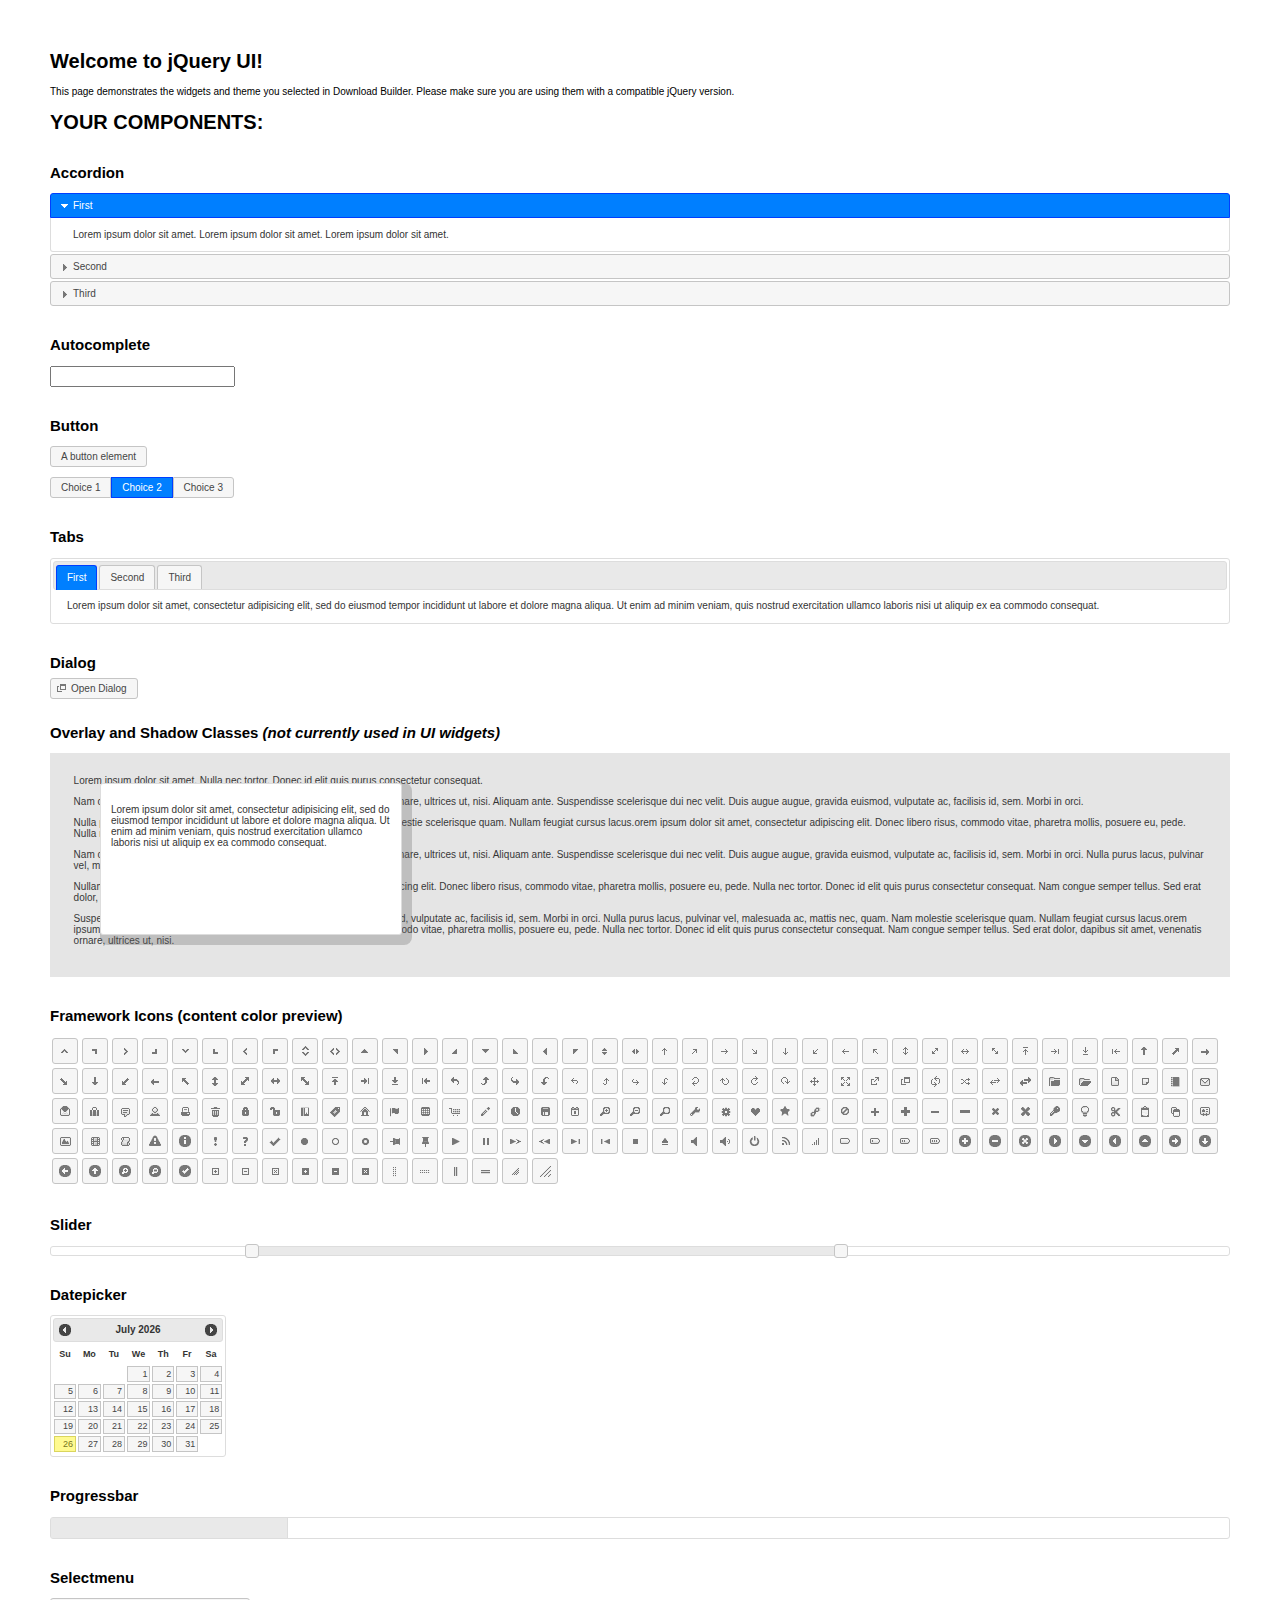
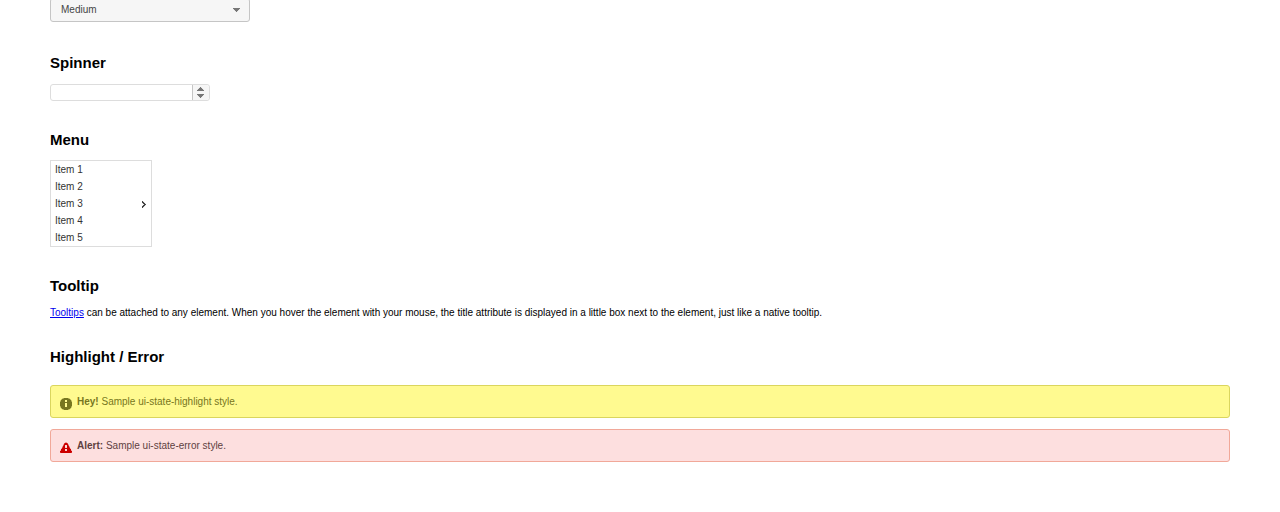
<file: bower_components/jquery-ui/index.html>
<!doctype html>
<html lang="us">
<head>
	<meta charset="utf-8">
	<title>jQuery UI Example Page</title>
	<link href="jquery-ui.css" rel="stylesheet">
	<style>
	body{
		font: 62.5% "Trebuchet MS", sans-serif;
		margin: 50px;
	}
	.demoHeaders {
		margin-top: 2em;
	}
	#dialog-link {
		padding: .4em 1em .4em 20px;
		text-decoration: none;
		position: relative;
	}
	#dialog-link span.ui-icon {
		margin: 0 5px 0 0;
		position: absolute;
		left: .2em;
		top: 50%;
		margin-top: -8px;
	}
	#icons {
		margin: 0;
		padding: 0;
	}
	#icons li {
		margin: 2px;
		position: relative;
		padding: 4px 0;
		cursor: pointer;
		float: left;
		list-style: none;
	}
	#icons span.ui-icon {
		float: left;
		margin: 0 4px;
	}
	.fakewindowcontain .ui-widget-overlay {
		position: absolute;
	}
	select {
		width: 200px;
	}
	</style>
</head>
<body>

<h1>Welcome to jQuery UI!</h1>

<div class="ui-widget">
	<p>This page demonstrates the widgets and theme you selected in Download Builder. Please make sure you are using them with a compatible jQuery version.</p>
</div>

<h1>YOUR COMPONENTS:</h1>


<!-- Accordion -->
<h2 class="demoHeaders">Accordion</h2>
<div id="accordion">
	<h3>First</h3>
	<div>Lorem ipsum dolor sit amet. Lorem ipsum dolor sit amet. Lorem ipsum dolor sit amet.</div>
	<h3>Second</h3>
	<div>Phasellus mattis tincidunt nibh.</div>
	<h3>Third</h3>
	<div>Nam dui erat, auctor a, dignissim quis.</div>
</div>



<!-- Autocomplete -->
<h2 class="demoHeaders">Autocomplete</h2>
<div>
	<input id="autocomplete" title="type &quot;a&quot;">
</div>



<!-- Button -->
<h2 class="demoHeaders">Button</h2>
<button id="button">A button element</button>
<form style="margin-top: 1em;">
	<div id="radioset">
		<input type="radio" id="radio1" name="radio"><label for="radio1">Choice 1</label>
		<input type="radio" id="radio2" name="radio" checked="checked"><label for="radio2">Choice 2</label>
		<input type="radio" id="radio3" name="radio"><label for="radio3">Choice 3</label>
	</div>
</form>



<!-- Tabs -->
<h2 class="demoHeaders">Tabs</h2>
<div id="tabs">
	<ul>
		<li><a href="#tabs-1">First</a></li>
		<li><a href="#tabs-2">Second</a></li>
		<li><a href="#tabs-3">Third</a></li>
	</ul>
	<div id="tabs-1">Lorem ipsum dolor sit amet, consectetur adipisicing elit, sed do eiusmod tempor incididunt ut labore et dolore magna aliqua. Ut enim ad minim veniam, quis nostrud exercitation ullamco laboris nisi ut aliquip ex ea commodo consequat.</div>
	<div id="tabs-2">Phasellus mattis tincidunt nibh. Cras orci urna, blandit id, pretium vel, aliquet ornare, felis. Maecenas scelerisque sem non nisl. Fusce sed lorem in enim dictum bibendum.</div>
	<div id="tabs-3">Nam dui erat, auctor a, dignissim quis, sollicitudin eu, felis. Pellentesque nisi urna, interdum eget, sagittis et, consequat vestibulum, lacus. Mauris porttitor ullamcorper augue.</div>
</div>



<!-- Dialog NOTE: Dialog is not generated by UI in this demo so it can be visually styled in themeroller-->
<h2 class="demoHeaders">Dialog</h2>
<p><a href="#" id="dialog-link" class="ui-state-default ui-corner-all"><span class="ui-icon ui-icon-newwin"></span>Open Dialog</a></p>

<h2 class="demoHeaders">Overlay and Shadow Classes <em>(not currently used in UI widgets)</em></h2>
<div style="position: relative; width: 96%; height: 200px; padding:1% 2%; overflow:hidden;" class="fakewindowcontain">
	<p>Lorem ipsum dolor sit amet,  Nulla nec tortor. Donec id elit quis purus consectetur consequat. </p><p>Nam congue semper tellus. Sed erat dolor, dapibus sit amet, venenatis ornare, ultrices ut, nisi. Aliquam ante. Suspendisse scelerisque dui nec velit. Duis augue augue, gravida euismod, vulputate ac, facilisis id, sem. Morbi in orci. </p><p>Nulla purus lacus, pulvinar vel, malesuada ac, mattis nec, quam. Nam molestie scelerisque quam. Nullam feugiat cursus lacus.orem ipsum dolor sit amet, consectetur adipiscing elit. Donec libero risus, commodo vitae, pharetra mollis, posuere eu, pede. Nulla nec tortor. Donec id elit quis purus consectetur consequat. </p><p>Nam congue semper tellus. Sed erat dolor, dapibus sit amet, venenatis ornare, ultrices ut, nisi. Aliquam ante. Suspendisse scelerisque dui nec velit. Duis augue augue, gravida euismod, vulputate ac, facilisis id, sem. Morbi in orci. Nulla purus lacus, pulvinar vel, malesuada ac, mattis nec, quam. Nam molestie scelerisque quam. </p><p>Nullam feugiat cursus lacus.orem ipsum dolor sit amet, consectetur adipiscing elit. Donec libero risus, commodo vitae, pharetra mollis, posuere eu, pede. Nulla nec tortor. Donec id elit quis purus consectetur consequat. Nam congue semper tellus. Sed erat dolor, dapibus sit amet, venenatis ornare, ultrices ut, nisi. Aliquam ante. </p><p>Suspendisse scelerisque dui nec velit. Duis augue augue, gravida euismod, vulputate ac, facilisis id, sem. Morbi in orci. Nulla purus lacus, pulvinar vel, malesuada ac, mattis nec, quam. Nam molestie scelerisque quam. Nullam feugiat cursus lacus.orem ipsum dolor sit amet, consectetur adipiscing elit. Donec libero risus, commodo vitae, pharetra mollis, posuere eu, pede. Nulla nec tortor. Donec id elit quis purus consectetur consequat. Nam congue semper tellus. Sed erat dolor, dapibus sit amet, venenatis ornare, ultrices ut, nisi. </p>

	<!-- ui-dialog -->
	<div class="ui-overlay"><div class="ui-widget-overlay"></div><div class="ui-widget-shadow ui-corner-all" style="width: 302px; height: 152px; position: absolute; left: 50px; top: 30px;"></div></div>
	<div style="position: absolute; width: 280px; height: 130px;left: 50px; top: 30px; padding: 10px;" class="ui-widget ui-widget-content ui-corner-all">
		<div class="ui-dialog-content ui-widget-content" style="background: none; border: 0;">
			<p>Lorem ipsum dolor sit amet, consectetur adipisicing elit, sed do eiusmod tempor incididunt ut labore et dolore magna aliqua. Ut enim ad minim veniam, quis nostrud exercitation ullamco laboris nisi ut aliquip ex ea commodo consequat.</p>
		</div>
	</div>

</div>

<!-- ui-dialog -->
<div id="dialog" title="Dialog Title">
	<p>Lorem ipsum dolor sit amet, consectetur adipisicing elit, sed do eiusmod tempor incididunt ut labore et dolore magna aliqua. Ut enim ad minim veniam, quis nostrud exercitation ullamco laboris nisi ut aliquip ex ea commodo consequat.</p>
</div>



<h2 class="demoHeaders">Framework Icons (content color preview)</h2>
<ul id="icons" class="ui-widget ui-helper-clearfix">
	<li class="ui-state-default ui-corner-all" title=".ui-icon-carat-1-n"><span class="ui-icon ui-icon-carat-1-n"></span></li>
	<li class="ui-state-default ui-corner-all" title=".ui-icon-carat-1-ne"><span class="ui-icon ui-icon-carat-1-ne"></span></li>
	<li class="ui-state-default ui-corner-all" title=".ui-icon-carat-1-e"><span class="ui-icon ui-icon-carat-1-e"></span></li>
	<li class="ui-state-default ui-corner-all" title=".ui-icon-carat-1-se"><span class="ui-icon ui-icon-carat-1-se"></span></li>
	<li class="ui-state-default ui-corner-all" title=".ui-icon-carat-1-s"><span class="ui-icon ui-icon-carat-1-s"></span></li>
	<li class="ui-state-default ui-corner-all" title=".ui-icon-carat-1-sw"><span class="ui-icon ui-icon-carat-1-sw"></span></li>
	<li class="ui-state-default ui-corner-all" title=".ui-icon-carat-1-w"><span class="ui-icon ui-icon-carat-1-w"></span></li>
	<li class="ui-state-default ui-corner-all" title=".ui-icon-carat-1-nw"><span class="ui-icon ui-icon-carat-1-nw"></span></li>
	<li class="ui-state-default ui-corner-all" title=".ui-icon-carat-2-n-s"><span class="ui-icon ui-icon-carat-2-n-s"></span></li>
	<li class="ui-state-default ui-corner-all" title=".ui-icon-carat-2-e-w"><span class="ui-icon ui-icon-carat-2-e-w"></span></li>
	<li class="ui-state-default ui-corner-all" title=".ui-icon-triangle-1-n"><span class="ui-icon ui-icon-triangle-1-n"></span></li>
	<li class="ui-state-default ui-corner-all" title=".ui-icon-triangle-1-ne"><span class="ui-icon ui-icon-triangle-1-ne"></span></li>
	<li class="ui-state-default ui-corner-all" title=".ui-icon-triangle-1-e"><span class="ui-icon ui-icon-triangle-1-e"></span></li>
	<li class="ui-state-default ui-corner-all" title=".ui-icon-triangle-1-se"><span class="ui-icon ui-icon-triangle-1-se"></span></li>
	<li class="ui-state-default ui-corner-all" title=".ui-icon-triangle-1-s"><span class="ui-icon ui-icon-triangle-1-s"></span></li>
	<li class="ui-state-default ui-corner-all" title=".ui-icon-triangle-1-sw"><span class="ui-icon ui-icon-triangle-1-sw"></span></li>
	<li class="ui-state-default ui-corner-all" title=".ui-icon-triangle-1-w"><span class="ui-icon ui-icon-triangle-1-w"></span></li>
	<li class="ui-state-default ui-corner-all" title=".ui-icon-triangle-1-nw"><span class="ui-icon ui-icon-triangle-1-nw"></span></li>
	<li class="ui-state-default ui-corner-all" title=".ui-icon-triangle-2-n-s"><span class="ui-icon ui-icon-triangle-2-n-s"></span></li>
	<li class="ui-state-default ui-corner-all" title=".ui-icon-triangle-2-e-w"><span class="ui-icon ui-icon-triangle-2-e-w"></span></li>
	<li class="ui-state-default ui-corner-all" title=".ui-icon-arrow-1-n"><span class="ui-icon ui-icon-arrow-1-n"></span></li>
	<li class="ui-state-default ui-corner-all" title=".ui-icon-arrow-1-ne"><span class="ui-icon ui-icon-arrow-1-ne"></span></li>
	<li class="ui-state-default ui-corner-all" title=".ui-icon-arrow-1-e"><span class="ui-icon ui-icon-arrow-1-e"></span></li>
	<li class="ui-state-default ui-corner-all" title=".ui-icon-arrow-1-se"><span class="ui-icon ui-icon-arrow-1-se"></span></li>
	<li class="ui-state-default ui-corner-all" title=".ui-icon-arrow-1-s"><span class="ui-icon ui-icon-arrow-1-s"></span></li>
	<li class="ui-state-default ui-corner-all" title=".ui-icon-arrow-1-sw"><span class="ui-icon ui-icon-arrow-1-sw"></span></li>
	<li class="ui-state-default ui-corner-all" title=".ui-icon-arrow-1-w"><span class="ui-icon ui-icon-arrow-1-w"></span></li>
	<li class="ui-state-default ui-corner-all" title=".ui-icon-arrow-1-nw"><span class="ui-icon ui-icon-arrow-1-nw"></span></li>
	<li class="ui-state-default ui-corner-all" title=".ui-icon-arrow-2-n-s"><span class="ui-icon ui-icon-arrow-2-n-s"></span></li>
	<li class="ui-state-default ui-corner-all" title=".ui-icon-arrow-2-ne-sw"><span class="ui-icon ui-icon-arrow-2-ne-sw"></span></li>
	<li class="ui-state-default ui-corner-all" title=".ui-icon-arrow-2-e-w"><span class="ui-icon ui-icon-arrow-2-e-w"></span></li>
	<li class="ui-state-default ui-corner-all" title=".ui-icon-arrow-2-se-nw"><span class="ui-icon ui-icon-arrow-2-se-nw"></span></li>
	<li class="ui-state-default ui-corner-all" title=".ui-icon-arrowstop-1-n"><span class="ui-icon ui-icon-arrowstop-1-n"></span></li>
	<li class="ui-state-default ui-corner-all" title=".ui-icon-arrowstop-1-e"><span class="ui-icon ui-icon-arrowstop-1-e"></span></li>
	<li class="ui-state-default ui-corner-all" title=".ui-icon-arrowstop-1-s"><span class="ui-icon ui-icon-arrowstop-1-s"></span></li>
	<li class="ui-state-default ui-corner-all" title=".ui-icon-arrowstop-1-w"><span class="ui-icon ui-icon-arrowstop-1-w"></span></li>
	<li class="ui-state-default ui-corner-all" title=".ui-icon-arrowthick-1-n"><span class="ui-icon ui-icon-arrowthick-1-n"></span></li>
	<li class="ui-state-default ui-corner-all" title=".ui-icon-arrowthick-1-ne"><span class="ui-icon ui-icon-arrowthick-1-ne"></span></li>
	<li class="ui-state-default ui-corner-all" title=".ui-icon-arrowthick-1-e"><span class="ui-icon ui-icon-arrowthick-1-e"></span></li>
	<li class="ui-state-default ui-corner-all" title=".ui-icon-arrowthick-1-se"><span class="ui-icon ui-icon-arrowthick-1-se"></span></li>
	<li class="ui-state-default ui-corner-all" title=".ui-icon-arrowthick-1-s"><span class="ui-icon ui-icon-arrowthick-1-s"></span></li>
	<li class="ui-state-default ui-corner-all" title=".ui-icon-arrowthick-1-sw"><span class="ui-icon ui-icon-arrowthick-1-sw"></span></li>
	<li class="ui-state-default ui-corner-all" title=".ui-icon-arrowthick-1-w"><span class="ui-icon ui-icon-arrowthick-1-w"></span></li>
	<li class="ui-state-default ui-corner-all" title=".ui-icon-arrowthick-1-nw"><span class="ui-icon ui-icon-arrowthick-1-nw"></span></li>
	<li class="ui-state-default ui-corner-all" title=".ui-icon-arrowthick-2-n-s"><span class="ui-icon ui-icon-arrowthick-2-n-s"></span></li>
	<li class="ui-state-default ui-corner-all" title=".ui-icon-arrowthick-2-ne-sw"><span class="ui-icon ui-icon-arrowthick-2-ne-sw"></span></li>
	<li class="ui-state-default ui-corner-all" title=".ui-icon-arrowthick-2-e-w"><span class="ui-icon ui-icon-arrowthick-2-e-w"></span></li>
	<li class="ui-state-default ui-corner-all" title=".ui-icon-arrowthick-2-se-nw"><span class="ui-icon ui-icon-arrowthick-2-se-nw"></span></li>
	<li class="ui-state-default ui-corner-all" title=".ui-icon-arrowthickstop-1-n"><span class="ui-icon ui-icon-arrowthickstop-1-n"></span></li>
	<li class="ui-state-default ui-corner-all" title=".ui-icon-arrowthickstop-1-e"><span class="ui-icon ui-icon-arrowthickstop-1-e"></span></li>
	<li class="ui-state-default ui-corner-all" title=".ui-icon-arrowthickstop-1-s"><span class="ui-icon ui-icon-arrowthickstop-1-s"></span></li>
	<li class="ui-state-default ui-corner-all" title=".ui-icon-arrowthickstop-1-w"><span class="ui-icon ui-icon-arrowthickstop-1-w"></span></li>
	<li class="ui-state-default ui-corner-all" title=".ui-icon-arrowreturnthick-1-w"><span class="ui-icon ui-icon-arrowreturnthick-1-w"></span></li>
	<li class="ui-state-default ui-corner-all" title=".ui-icon-arrowreturnthick-1-n"><span class="ui-icon ui-icon-arrowreturnthick-1-n"></span></li>
	<li class="ui-state-default ui-corner-all" title=".ui-icon-arrowreturnthick-1-e"><span class="ui-icon ui-icon-arrowreturnthick-1-e"></span></li>
	<li class="ui-state-default ui-corner-all" title=".ui-icon-arrowreturnthick-1-s"><span class="ui-icon ui-icon-arrowreturnthick-1-s"></span></li>
	<li class="ui-state-default ui-corner-all" title=".ui-icon-arrowreturn-1-w"><span class="ui-icon ui-icon-arrowreturn-1-w"></span></li>
	<li class="ui-state-default ui-corner-all" title=".ui-icon-arrowreturn-1-n"><span class="ui-icon ui-icon-arrowreturn-1-n"></span></li>
	<li class="ui-state-default ui-corner-all" title=".ui-icon-arrowreturn-1-e"><span class="ui-icon ui-icon-arrowreturn-1-e"></span></li>
	<li class="ui-state-default ui-corner-all" title=".ui-icon-arrowreturn-1-s"><span class="ui-icon ui-icon-arrowreturn-1-s"></span></li>
	<li class="ui-state-default ui-corner-all" title=".ui-icon-arrowrefresh-1-w"><span class="ui-icon ui-icon-arrowrefresh-1-w"></span></li>
	<li class="ui-state-default ui-corner-all" title=".ui-icon-arrowrefresh-1-n"><span class="ui-icon ui-icon-arrowrefresh-1-n"></span></li>
	<li class="ui-state-default ui-corner-all" title=".ui-icon-arrowrefresh-1-e"><span class="ui-icon ui-icon-arrowrefresh-1-e"></span></li>
	<li class="ui-state-default ui-corner-all" title=".ui-icon-arrowrefresh-1-s"><span class="ui-icon ui-icon-arrowrefresh-1-s"></span></li>
	<li class="ui-state-default ui-corner-all" title=".ui-icon-arrow-4"><span class="ui-icon ui-icon-arrow-4"></span></li>
	<li class="ui-state-default ui-corner-all" title=".ui-icon-arrow-4-diag"><span class="ui-icon ui-icon-arrow-4-diag"></span></li>
	<li class="ui-state-default ui-corner-all" title=".ui-icon-extlink"><span class="ui-icon ui-icon-extlink"></span></li>
	<li class="ui-state-default ui-corner-all" title=".ui-icon-newwin"><span class="ui-icon ui-icon-newwin"></span></li>
	<li class="ui-state-default ui-corner-all" title=".ui-icon-refresh"><span class="ui-icon ui-icon-refresh"></span></li>
	<li class="ui-state-default ui-corner-all" title=".ui-icon-shuffle"><span class="ui-icon ui-icon-shuffle"></span></li>
	<li class="ui-state-default ui-corner-all" title=".ui-icon-transfer-e-w"><span class="ui-icon ui-icon-transfer-e-w"></span></li>
	<li class="ui-state-default ui-corner-all" title=".ui-icon-transferthick-e-w"><span class="ui-icon ui-icon-transferthick-e-w"></span></li>
	<li class="ui-state-default ui-corner-all" title=".ui-icon-folder-collapsed"><span class="ui-icon ui-icon-folder-collapsed"></span></li>
	<li class="ui-state-default ui-corner-all" title=".ui-icon-folder-open"><span class="ui-icon ui-icon-folder-open"></span></li>
	<li class="ui-state-default ui-corner-all" title=".ui-icon-document"><span class="ui-icon ui-icon-document"></span></li>
	<li class="ui-state-default ui-corner-all" title=".ui-icon-document-b"><span class="ui-icon ui-icon-document-b"></span></li>
	<li class="ui-state-default ui-corner-all" title=".ui-icon-note"><span class="ui-icon ui-icon-note"></span></li>
	<li class="ui-state-default ui-corner-all" title=".ui-icon-mail-closed"><span class="ui-icon ui-icon-mail-closed"></span></li>
	<li class="ui-state-default ui-corner-all" title=".ui-icon-mail-open"><span class="ui-icon ui-icon-mail-open"></span></li>
	<li class="ui-state-default ui-corner-all" title=".ui-icon-suitcase"><span class="ui-icon ui-icon-suitcase"></span></li>
	<li class="ui-state-default ui-corner-all" title=".ui-icon-comment"><span class="ui-icon ui-icon-comment"></span></li>
	<li class="ui-state-default ui-corner-all" title=".ui-icon-person"><span class="ui-icon ui-icon-person"></span></li>
	<li class="ui-state-default ui-corner-all" title=".ui-icon-print"><span class="ui-icon ui-icon-print"></span></li>
	<li class="ui-state-default ui-corner-all" title=".ui-icon-trash"><span class="ui-icon ui-icon-trash"></span></li>
	<li class="ui-state-default ui-corner-all" title=".ui-icon-locked"><span class="ui-icon ui-icon-locked"></span></li>
	<li class="ui-state-default ui-corner-all" title=".ui-icon-unlocked"><span class="ui-icon ui-icon-unlocked"></span></li>
	<li class="ui-state-default ui-corner-all" title=".ui-icon-bookmark"><span class="ui-icon ui-icon-bookmark"></span></li>
	<li class="ui-state-default ui-corner-all" title=".ui-icon-tag"><span class="ui-icon ui-icon-tag"></span></li>
	<li class="ui-state-default ui-corner-all" title=".ui-icon-home"><span class="ui-icon ui-icon-home"></span></li>
	<li class="ui-state-default ui-corner-all" title=".ui-icon-flag"><span class="ui-icon ui-icon-flag"></span></li>
	<li class="ui-state-default ui-corner-all" title=".ui-icon-calculator"><span class="ui-icon ui-icon-calculator"></span></li>
	<li class="ui-state-default ui-corner-all" title=".ui-icon-cart"><span class="ui-icon ui-icon-cart"></span></li>
	<li class="ui-state-default ui-corner-all" title=".ui-icon-pencil"><span class="ui-icon ui-icon-pencil"></span></li>
	<li class="ui-state-default ui-corner-all" title=".ui-icon-clock"><span class="ui-icon ui-icon-clock"></span></li>
	<li class="ui-state-default ui-corner-all" title=".ui-icon-disk"><span class="ui-icon ui-icon-disk"></span></li>
	<li class="ui-state-default ui-corner-all" title=".ui-icon-calendar"><span class="ui-icon ui-icon-calendar"></span></li>
	<li class="ui-state-default ui-corner-all" title=".ui-icon-zoomin"><span class="ui-icon ui-icon-zoomin"></span></li>
	<li class="ui-state-default ui-corner-all" title=".ui-icon-zoomout"><span class="ui-icon ui-icon-zoomout"></span></li>
	<li class="ui-state-default ui-corner-all" title=".ui-icon-search"><span class="ui-icon ui-icon-search"></span></li>
	<li class="ui-state-default ui-corner-all" title=".ui-icon-wrench"><span class="ui-icon ui-icon-wrench"></span></li>
	<li class="ui-state-default ui-corner-all" title=".ui-icon-gear"><span class="ui-icon ui-icon-gear"></span></li>
	<li class="ui-state-default ui-corner-all" title=".ui-icon-heart"><span class="ui-icon ui-icon-heart"></span></li>
	<li class="ui-state-default ui-corner-all" title=".ui-icon-star"><span class="ui-icon ui-icon-star"></span></li>
	<li class="ui-state-default ui-corner-all" title=".ui-icon-link"><span class="ui-icon ui-icon-link"></span></li>
	<li class="ui-state-default ui-corner-all" title=".ui-icon-cancel"><span class="ui-icon ui-icon-cancel"></span></li>
	<li class="ui-state-default ui-corner-all" title=".ui-icon-plus"><span class="ui-icon ui-icon-plus"></span></li>
	<li class="ui-state-default ui-corner-all" title=".ui-icon-plusthick"><span class="ui-icon ui-icon-plusthick"></span></li>
	<li class="ui-state-default ui-corner-all" title=".ui-icon-minus"><span class="ui-icon ui-icon-minus"></span></li>
	<li class="ui-state-default ui-corner-all" title=".ui-icon-minusthick"><span class="ui-icon ui-icon-minusthick"></span></li>
	<li class="ui-state-default ui-corner-all" title=".ui-icon-close"><span class="ui-icon ui-icon-close"></span></li>
	<li class="ui-state-default ui-corner-all" title=".ui-icon-closethick"><span class="ui-icon ui-icon-closethick"></span></li>
	<li class="ui-state-default ui-corner-all" title=".ui-icon-key"><span class="ui-icon ui-icon-key"></span></li>
	<li class="ui-state-default ui-corner-all" title=".ui-icon-lightbulb"><span class="ui-icon ui-icon-lightbulb"></span></li>
	<li class="ui-state-default ui-corner-all" title=".ui-icon-scissors"><span class="ui-icon ui-icon-scissors"></span></li>
	<li class="ui-state-default ui-corner-all" title=".ui-icon-clipboard"><span class="ui-icon ui-icon-clipboard"></span></li>
	<li class="ui-state-default ui-corner-all" title=".ui-icon-copy"><span class="ui-icon ui-icon-copy"></span></li>
	<li class="ui-state-default ui-corner-all" title=".ui-icon-contact"><span class="ui-icon ui-icon-contact"></span></li>
	<li class="ui-state-default ui-corner-all" title=".ui-icon-image"><span class="ui-icon ui-icon-image"></span></li>
	<li class="ui-state-default ui-corner-all" title=".ui-icon-video"><span class="ui-icon ui-icon-video"></span></li>
	<li class="ui-state-default ui-corner-all" title=".ui-icon-script"><span class="ui-icon ui-icon-script"></span></li>
	<li class="ui-state-default ui-corner-all" title=".ui-icon-alert"><span class="ui-icon ui-icon-alert"></span></li>
	<li class="ui-state-default ui-corner-all" title=".ui-icon-info"><span class="ui-icon ui-icon-info"></span></li>
	<li class="ui-state-default ui-corner-all" title=".ui-icon-notice"><span class="ui-icon ui-icon-notice"></span></li>
	<li class="ui-state-default ui-corner-all" title=".ui-icon-help"><span class="ui-icon ui-icon-help"></span></li>
	<li class="ui-state-default ui-corner-all" title=".ui-icon-check"><span class="ui-icon ui-icon-check"></span></li>
	<li class="ui-state-default ui-corner-all" title=".ui-icon-bullet"><span class="ui-icon ui-icon-bullet"></span></li>
	<li class="ui-state-default ui-corner-all" title=".ui-icon-radio-off"><span class="ui-icon ui-icon-radio-off"></span></li>
	<li class="ui-state-default ui-corner-all" title=".ui-icon-radio-on"><span class="ui-icon ui-icon-radio-on"></span></li>
	<li class="ui-state-default ui-corner-all" title=".ui-icon-pin-w"><span class="ui-icon ui-icon-pin-w"></span></li>
	<li class="ui-state-default ui-corner-all" title=".ui-icon-pin-s"><span class="ui-icon ui-icon-pin-s"></span></li>
	<li class="ui-state-default ui-corner-all" title=".ui-icon-play"><span class="ui-icon ui-icon-play"></span></li>
	<li class="ui-state-default ui-corner-all" title=".ui-icon-pause"><span class="ui-icon ui-icon-pause"></span></li>
	<li class="ui-state-default ui-corner-all" title=".ui-icon-seek-next"><span class="ui-icon ui-icon-seek-next"></span></li>
	<li class="ui-state-default ui-corner-all" title=".ui-icon-seek-prev"><span class="ui-icon ui-icon-seek-prev"></span></li>
	<li class="ui-state-default ui-corner-all" title=".ui-icon-seek-end"><span class="ui-icon ui-icon-seek-end"></span></li>
	<li class="ui-state-default ui-corner-all" title=".ui-icon-seek-first"><span class="ui-icon ui-icon-seek-first"></span></li>
	<li class="ui-state-default ui-corner-all" title=".ui-icon-stop"><span class="ui-icon ui-icon-stop"></span></li>
	<li class="ui-state-default ui-corner-all" title=".ui-icon-eject"><span class="ui-icon ui-icon-eject"></span></li>
	<li class="ui-state-default ui-corner-all" title=".ui-icon-volume-off"><span class="ui-icon ui-icon-volume-off"></span></li>
	<li class="ui-state-default ui-corner-all" title=".ui-icon-volume-on"><span class="ui-icon ui-icon-volume-on"></span></li>
	<li class="ui-state-default ui-corner-all" title=".ui-icon-power"><span class="ui-icon ui-icon-power"></span></li>
	<li class="ui-state-default ui-corner-all" title=".ui-icon-signal-diag"><span class="ui-icon ui-icon-signal-diag"></span></li>
	<li class="ui-state-default ui-corner-all" title=".ui-icon-signal"><span class="ui-icon ui-icon-signal"></span></li>
	<li class="ui-state-default ui-corner-all" title=".ui-icon-battery-0"><span class="ui-icon ui-icon-battery-0"></span></li>
	<li class="ui-state-default ui-corner-all" title=".ui-icon-battery-1"><span class="ui-icon ui-icon-battery-1"></span></li>
	<li class="ui-state-default ui-corner-all" title=".ui-icon-battery-2"><span class="ui-icon ui-icon-battery-2"></span></li>
	<li class="ui-state-default ui-corner-all" title=".ui-icon-battery-3"><span class="ui-icon ui-icon-battery-3"></span></li>
	<li class="ui-state-default ui-corner-all" title=".ui-icon-circle-plus"><span class="ui-icon ui-icon-circle-plus"></span></li>
	<li class="ui-state-default ui-corner-all" title=".ui-icon-circle-minus"><span class="ui-icon ui-icon-circle-minus"></span></li>
	<li class="ui-state-default ui-corner-all" title=".ui-icon-circle-close"><span class="ui-icon ui-icon-circle-close"></span></li>
	<li class="ui-state-default ui-corner-all" title=".ui-icon-circle-triangle-e"><span class="ui-icon ui-icon-circle-triangle-e"></span></li>
	<li class="ui-state-default ui-corner-all" title=".ui-icon-circle-triangle-s"><span class="ui-icon ui-icon-circle-triangle-s"></span></li>
	<li class="ui-state-default ui-corner-all" title=".ui-icon-circle-triangle-w"><span class="ui-icon ui-icon-circle-triangle-w"></span></li>
	<li class="ui-state-default ui-corner-all" title=".ui-icon-circle-triangle-n"><span class="ui-icon ui-icon-circle-triangle-n"></span></li>
	<li class="ui-state-default ui-corner-all" title=".ui-icon-circle-arrow-e"><span class="ui-icon ui-icon-circle-arrow-e"></span></li>
	<li class="ui-state-default ui-corner-all" title=".ui-icon-circle-arrow-s"><span class="ui-icon ui-icon-circle-arrow-s"></span></li>
	<li class="ui-state-default ui-corner-all" title=".ui-icon-circle-arrow-w"><span class="ui-icon ui-icon-circle-arrow-w"></span></li>
	<li class="ui-state-default ui-corner-all" title=".ui-icon-circle-arrow-n"><span class="ui-icon ui-icon-circle-arrow-n"></span></li>
	<li class="ui-state-default ui-corner-all" title=".ui-icon-circle-zoomin"><span class="ui-icon ui-icon-circle-zoomin"></span></li>
	<li class="ui-state-default ui-corner-all" title=".ui-icon-circle-zoomout"><span class="ui-icon ui-icon-circle-zoomout"></span></li>
	<li class="ui-state-default ui-corner-all" title=".ui-icon-circle-check"><span class="ui-icon ui-icon-circle-check"></span></li>
	<li class="ui-state-default ui-corner-all" title=".ui-icon-circlesmall-plus"><span class="ui-icon ui-icon-circlesmall-plus"></span></li>
	<li class="ui-state-default ui-corner-all" title=".ui-icon-circlesmall-minus"><span class="ui-icon ui-icon-circlesmall-minus"></span></li>
	<li class="ui-state-default ui-corner-all" title=".ui-icon-circlesmall-close"><span class="ui-icon ui-icon-circlesmall-close"></span></li>
	<li class="ui-state-default ui-corner-all" title=".ui-icon-squaresmall-plus"><span class="ui-icon ui-icon-squaresmall-plus"></span></li>
	<li class="ui-state-default ui-corner-all" title=".ui-icon-squaresmall-minus"><span class="ui-icon ui-icon-squaresmall-minus"></span></li>
	<li class="ui-state-default ui-corner-all" title=".ui-icon-squaresmall-close"><span class="ui-icon ui-icon-squaresmall-close"></span></li>
	<li class="ui-state-default ui-corner-all" title=".ui-icon-grip-dotted-vertical"><span class="ui-icon ui-icon-grip-dotted-vertical"></span></li>
	<li class="ui-state-default ui-corner-all" title=".ui-icon-grip-dotted-horizontal"><span class="ui-icon ui-icon-grip-dotted-horizontal"></span></li>
	<li class="ui-state-default ui-corner-all" title=".ui-icon-grip-solid-vertical"><span class="ui-icon ui-icon-grip-solid-vertical"></span></li>
	<li class="ui-state-default ui-corner-all" title=".ui-icon-grip-solid-horizontal"><span class="ui-icon ui-icon-grip-solid-horizontal"></span></li>
	<li class="ui-state-default ui-corner-all" title=".ui-icon-gripsmall-diagonal-se"><span class="ui-icon ui-icon-gripsmall-diagonal-se"></span></li>
	<li class="ui-state-default ui-corner-all" title=".ui-icon-grip-diagonal-se"><span class="ui-icon ui-icon-grip-diagonal-se"></span></li>
</ul>


<!-- Slider -->
<h2 class="demoHeaders">Slider</h2>
<div id="slider"></div>



<!-- Datepicker -->
<h2 class="demoHeaders">Datepicker</h2>
<div id="datepicker"></div>



<!-- Progressbar -->
<h2 class="demoHeaders">Progressbar</h2>
<div id="progressbar"></div>



<!-- Progressbar -->
<h2 class="demoHeaders">Selectmenu</h2>
<select id="selectmenu">
	<option>Slower</option>
	<option>Slow</option>
	<option selected="selected">Medium</option>
	<option>Fast</option>
	<option>Faster</option>
</select>



<!-- Spinner -->
<h2 class="demoHeaders">Spinner</h2>
<input id="spinner">



<!-- Menu -->
<h2 class="demoHeaders">Menu</h2>
<ul style="width:100px;" id="menu">
	<li>Item 1</li>
	<li>Item 2</li>
	<li>Item 3
		<ul>
			<li>Item 3-1</li>
			<li>Item 3-2</li>
			<li>Item 3-3</li>
			<li>Item 3-4</li>
			<li>Item 3-5</li>
		</ul>
	</li>
	<li>Item 4</li>
	<li>Item 5</li>
</ul>



<!-- Tooltip -->
<h2 class="demoHeaders">Tooltip</h2>
<p id="tooltip">
	<a href="#" title="That&apos;s what this widget is">Tooltips</a> can be attached to any element. When you hover
the element with your mouse, the title attribute is displayed in a little box next to the element, just like a native tooltip.
</p>


<!-- Highlight / Error -->
<h2 class="demoHeaders">Highlight / Error</h2>
<div class="ui-widget">
	<div class="ui-state-highlight ui-corner-all" style="margin-top: 20px; padding: 0 .7em;">
		<p><span class="ui-icon ui-icon-info" style="float: left; margin-right: .3em;"></span>
		<strong>Hey!</strong> Sample ui-state-highlight style.</p>
	</div>
</div>
<br>
<div class="ui-widget">
	<div class="ui-state-error ui-corner-all" style="padding: 0 .7em;">
		<p><span class="ui-icon ui-icon-alert" style="float: left; margin-right: .3em;"></span>
		<strong>Alert:</strong> Sample ui-state-error style.</p>
	</div>
</div>

<script src="external/jquery/jquery.js"></script>
<script src="jquery-ui.js"></script>
<script>

$( "#accordion" ).accordion();



var availableTags = [
	"ActionScript",
	"AppleScript",
	"Asp",
	"BASIC",
	"C",
	"C++",
	"Clojure",
	"COBOL",
	"ColdFusion",
	"Erlang",
	"Fortran",
	"Groovy",
	"Haskell",
	"Java",
	"JavaScript",
	"Lisp",
	"Perl",
	"PHP",
	"Python",
	"Ruby",
	"Scala",
	"Scheme"
];
$( "#autocomplete" ).autocomplete({
	source: availableTags
});



$( "#button" ).button();
$( "#radioset" ).buttonset();



$( "#tabs" ).tabs();



$( "#dialog" ).dialog({
	autoOpen: false,
	width: 400,
	buttons: [
		{
			text: "Ok",
			click: function() {
				$( this ).dialog( "close" );
			}
		},
		{
			text: "Cancel",
			click: function() {
				$( this ).dialog( "close" );
			}
		}
	]
});

// Link to open the dialog
$( "#dialog-link" ).click(function( event ) {
	$( "#dialog" ).dialog( "open" );
	event.preventDefault();
});



$( "#datepicker" ).datepicker({
	inline: true
});



$( "#slider" ).slider({
	range: true,
	values: [ 17, 67 ]
});



$( "#progressbar" ).progressbar({
	value: 20
});



$( "#spinner" ).spinner();



$( "#menu" ).menu();



$( "#tooltip" ).tooltip();



$( "#selectmenu" ).selectmenu();


// Hover states on the static widgets
$( "#dialog-link, #icons li" ).hover(
	function() {
		$( this ).addClass( "ui-state-hover" );
	},
	function() {
		$( this ).removeClass( "ui-state-hover" );
	}
);
</script>
</body>
</html>
</file>
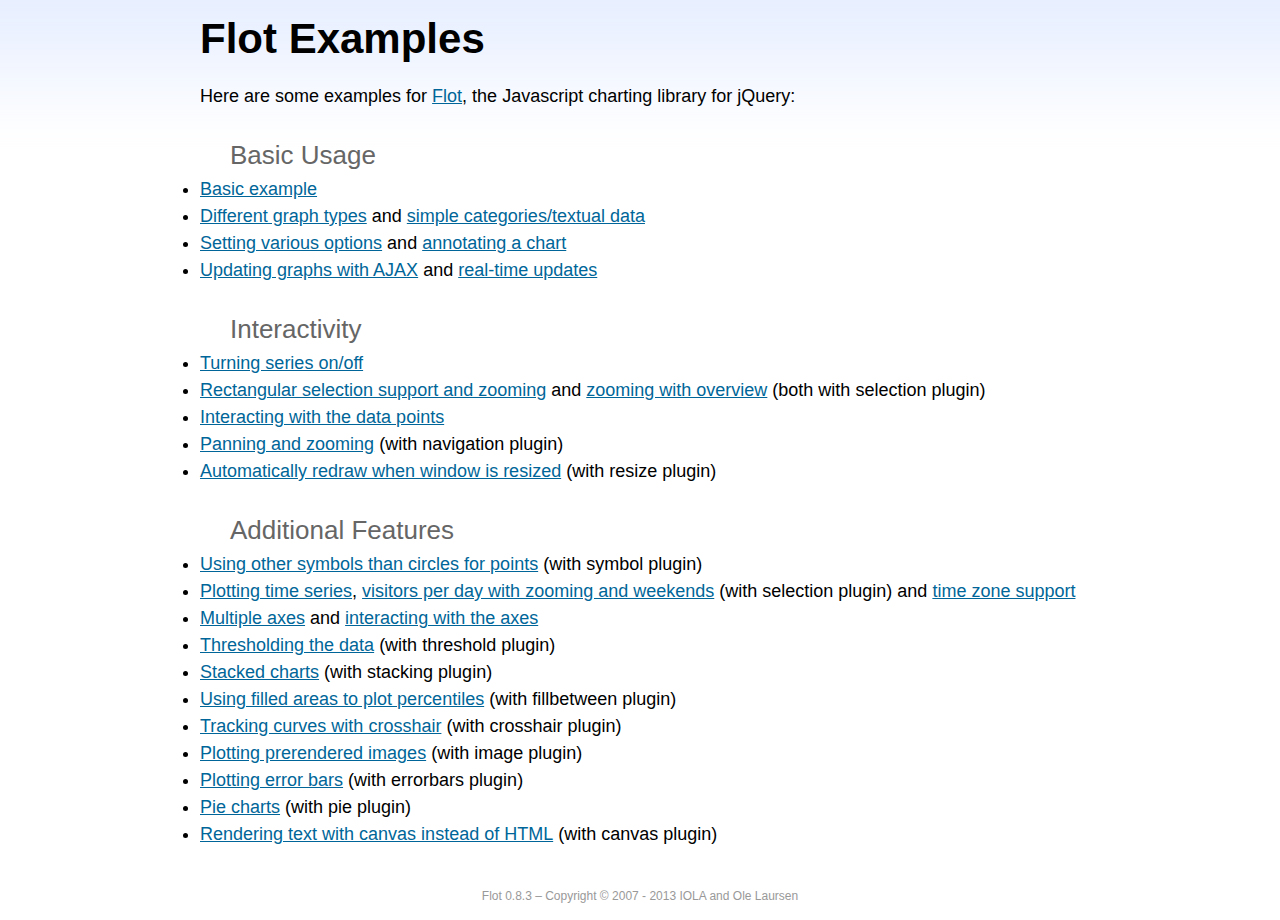
<file: bower_components/flot/examples/index.html>
<!DOCTYPE html PUBLIC "-//W3C//DTD HTML 4.01//EN" "http://www.w3.org/TR/html4/strict.dtd">
<html>
<head>
	<meta http-equiv="Content-Type" content="text/html; charset=utf-8">
	<title>Flot Examples</title>
	<link href="examples.css" rel="stylesheet" type="text/css">
	<style>

	h3 {
		margin-top: 30px;
		margin-bottom: 5px;
	}

	</style>
	<script language="javascript" type="text/javascript" src="../jquery.js"></script>
	<script language="javascript" type="text/javascript" src="../jquery.flot.js"></script>
	<script type="text/javascript">

	$(function() {

		// Add the Flot version string to the footer

		$("#footer").prepend("Flot " + $.plot.version + " &ndash; ");
	});

	</script>
</head>
<body>

	<div id="header">
		<h2>Flot Examples</h2>
	</div>

	<div id="content">

		<p>Here are some examples for <a href="http://www.flotcharts.org">Flot</a>, the Javascript charting library for jQuery:</p>

		<h3>Basic Usage</h3>

		<ul>
			<li><a href="basic-usage/index.html">Basic example</a></li>
			<li><a href="series-types/index.html">Different graph types</a> and <a href="categories/index.html">simple categories/textual data</a></li>
			<li><a href="basic-options/index.html">Setting various options</a> and <a href="annotating/index.html">annotating a chart</a></li>
			<li><a href="ajax/index.html">Updating graphs with AJAX</a> and <a href="realtime/index.html">real-time updates</a></li>
		</ul>

		<h3>Interactivity</h3>

		<ul>
			<li><a href="series-toggle/index.html">Turning series on/off</a></li>
			<li><a href="selection/index.html">Rectangular selection support and zooming</a> and <a href="zooming/index.html">zooming with overview</a> (both with selection plugin)</li>
			<li><a href="interacting/index.html">Interacting with the data points</a></li>
			<li><a href="navigate/index.html">Panning and zooming</a> (with navigation plugin)</li>
			<li><a href="resize/index.html">Automatically redraw when window is resized</a> (with resize plugin)</li>
		</ul>

		<h3>Additional Features</h3>

		<ul>
			<li><a href="symbols/index.html">Using other symbols than circles for points</a> (with symbol plugin)</li>
			<li><a href="axes-time/index.html">Plotting time series</a>, <a href="visitors/index.html">visitors per day with zooming and weekends</a> (with selection plugin) and <a href="axes-time-zones/index.html">time zone support</a></li>
			<li><a href="axes-multiple/index.html">Multiple axes</a> and <a href="axes-interacting/index.html">interacting with the axes</a></li>
			<li><a href="threshold/index.html">Thresholding the data</a> (with threshold plugin)</li>
			<li><a href="stacking/index.html">Stacked charts</a> (with stacking plugin)</li>
			<li><a href="percentiles/index.html">Using filled areas to plot percentiles</a> (with fillbetween plugin)</li>
			<li><a href="tracking/index.html">Tracking curves with crosshair</a> (with crosshair plugin)</li>
			<li><a href="image/index.html">Plotting prerendered images</a> (with image plugin)</li>
			<li><a href="series-errorbars/index.html">Plotting error bars</a> (with errorbars plugin)</li>
			<li><a href="series-pie/index.html">Pie charts</a> (with pie plugin)</li>
			<li><a href="canvas/index.html">Rendering text with canvas instead of HTML</a> (with canvas plugin)</li>
		</ul>

	</div>

	<div id="footer">
		Copyright &copy; 2007 - 2013 IOLA and Ole Laursen
	</div>

</body>
</html>
</file>
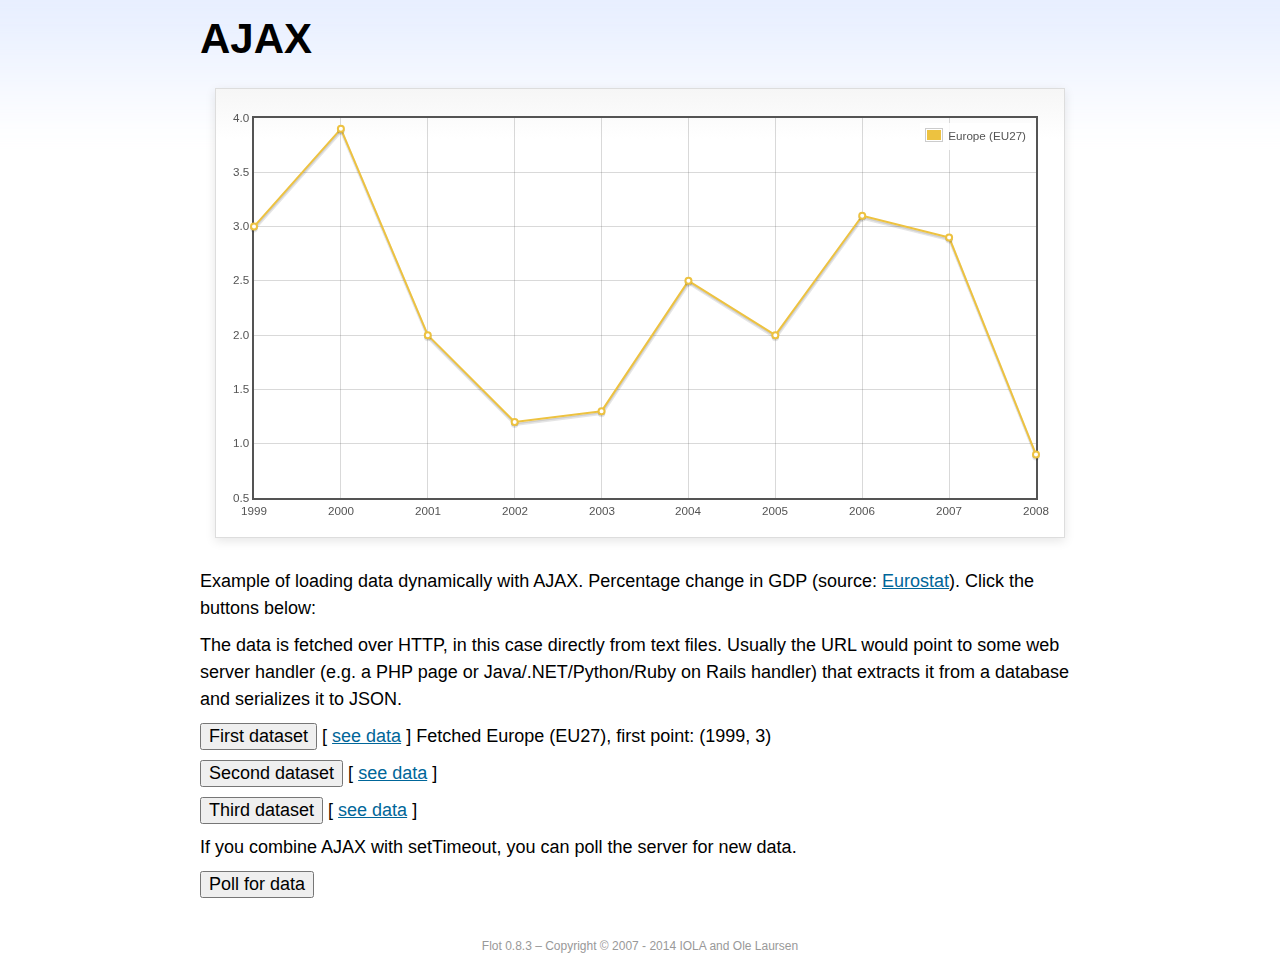
<file: bower_components/flot/examples/ajax/index.html>
<!DOCTYPE html PUBLIC "-//W3C//DTD HTML 4.01//EN" "http://www.w3.org/TR/html4/strict.dtd">
<html>
<head>
	<meta http-equiv="Content-Type" content="text/html; charset=utf-8">
	<title>Flot Examples: AJAX</title>
	<link href="../examples.css" rel="stylesheet" type="text/css">
	<!--[if lte IE 8]><script language="javascript" type="text/javascript" src="../../excanvas.min.js"></script><![endif]-->
	<script language="javascript" type="text/javascript" src="../../jquery.js"></script>
	<script language="javascript" type="text/javascript" src="../../jquery.flot.js"></script>
	<script type="text/javascript">

	$(function() {

		var options = {
			lines: {
				show: true
			},
			points: {
				show: true
			},
			xaxis: {
				tickDecimals: 0,
				tickSize: 1
			}
		};

		var data = [];

		$.plot("#placeholder", data, options);

		// Fetch one series, adding to what we already have

		var alreadyFetched = {};

		$("button.fetchSeries").click(function () {

			var button = $(this);

			// Find the URL in the link right next to us, then fetch the data

			var dataurl = button.siblings("a").attr("href");

			function onDataReceived(series) {

				// Extract the first coordinate pair; jQuery has parsed it, so
				// the data is now just an ordinary JavaScript object

				var firstcoordinate = "(" + series.data[0][0] + ", " + series.data[0][1] + ")";
				button.siblings("span").text("Fetched " + series.label + ", first point: " + firstcoordinate);

				// Push the new data onto our existing data array

				if (!alreadyFetched[series.label]) {
					alreadyFetched[series.label] = true;
					data.push(series);
				}

				$.plot("#placeholder", data, options);
			}

			$.ajax({
				url: dataurl,
				type: "GET",
				dataType: "json",
				success: onDataReceived
			});
		});

		// Initiate a recurring data update

		$("button.dataUpdate").click(function () {

			data = [];
			alreadyFetched = {};

			$.plot("#placeholder", data, options);

			var iteration = 0;

			function fetchData() {

				++iteration;

				function onDataReceived(series) {

					// Load all the data in one pass; if we only got partial
					// data we could merge it with what we already have.

					data = [ series ];
					$.plot("#placeholder", data, options);
				}

				// Normally we call the same URL - a script connected to a
				// database - but in this case we only have static example
				// files, so we need to modify the URL.

				$.ajax({
					url: "data-eu-gdp-growth-" + iteration + ".json",
					type: "GET",
					dataType: "json",
					success: onDataReceived
				});

				if (iteration < 5) {
					setTimeout(fetchData, 1000);
				} else {
					data = [];
					alreadyFetched = {};
				}
			}

			setTimeout(fetchData, 1000);
		});

		// Load the first series by default, so we don't have an empty plot

		$("button.fetchSeries:first").click();

		// Add the Flot version string to the footer

		$("#footer").prepend("Flot " + $.plot.version + " &ndash; ");
	});

	</script>
</head>
<body>

	<div id="header">
		<h2>AJAX</h2>
	</div>

	<div id="content">

		<div class="demo-container">
			<div id="placeholder" class="demo-placeholder"></div>
		</div>

		<p>Example of loading data dynamically with AJAX. Percentage change in GDP (source: <a href="http://epp.eurostat.ec.europa.eu/tgm/table.do?tab=table&init=1&plugin=1&language=en&pcode=tsieb020">Eurostat</a>). Click the buttons below:</p>

		<p>The data is fetched over HTTP, in this case directly from text files. Usually the URL would point to some web server handler (e.g. a PHP page or Java/.NET/Python/Ruby on Rails handler) that extracts it from a database and serializes it to JSON.</p>

		<p>
			<button class="fetchSeries">First dataset</button>
			[ <a href="data-eu-gdp-growth.json">see data</a> ]
			<span></span>
		</p>

		<p>
			<button class="fetchSeries">Second dataset</button>
			[ <a href="data-japan-gdp-growth.json">see data</a> ]
			<span></span>
		</p>

		<p>
			<button class="fetchSeries">Third dataset</button>
			[ <a href="data-usa-gdp-growth.json">see data</a> ]
			<span></span>
		</p>

		<p>If you combine AJAX with setTimeout, you can poll the server for new data.</p>

		<p>
			<button class="dataUpdate">Poll for data</button>
		</p>

	</div>

	<div id="footer">
		Copyright &copy; 2007 - 2014 IOLA and Ole Laursen
	</div>

</body>
</html>
</file>
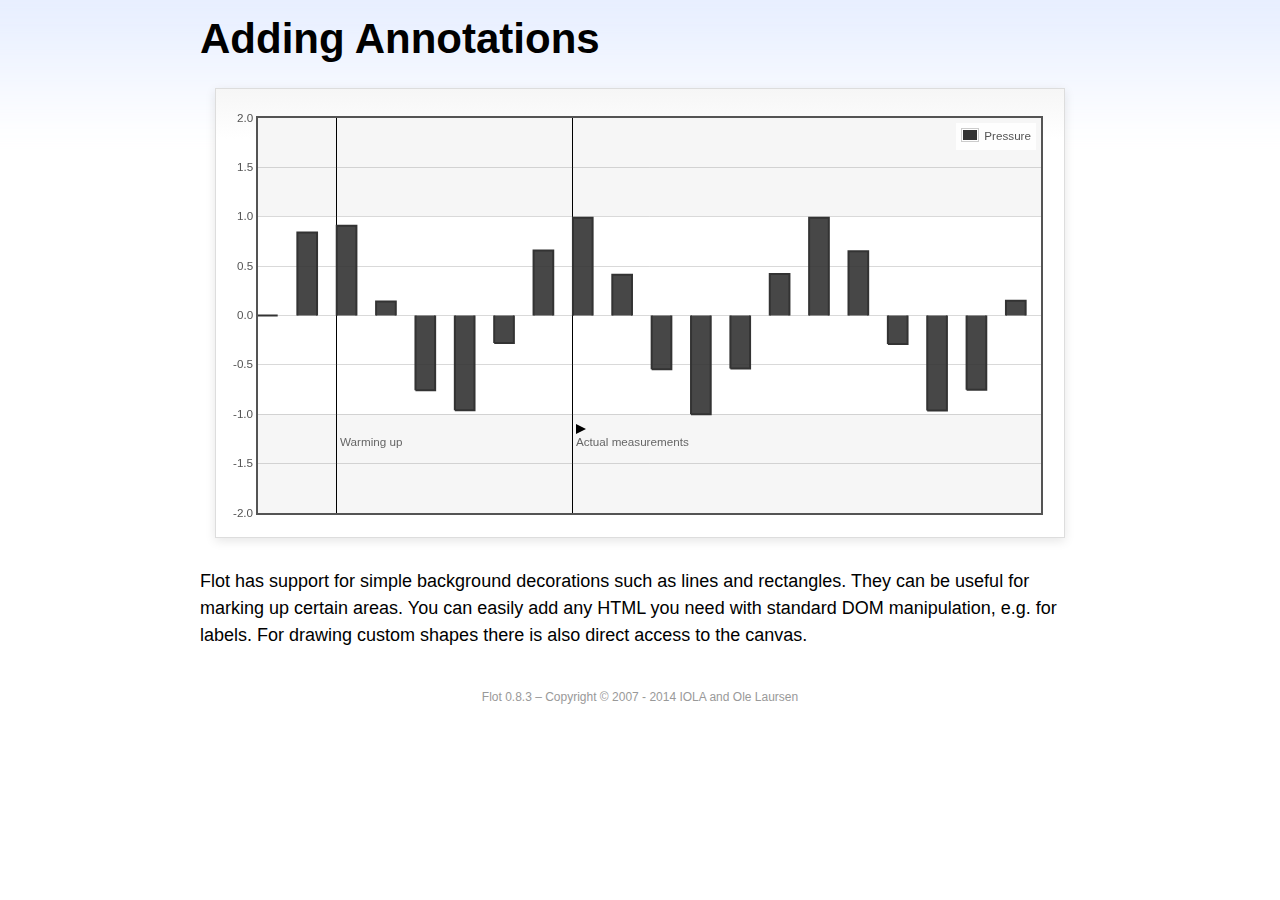
<file: bower_components/flot/examples/annotating/index.html>
<!DOCTYPE html PUBLIC "-//W3C//DTD HTML 4.01//EN" "http://www.w3.org/TR/html4/strict.dtd">
<html>
<head>
	<meta http-equiv="Content-Type" content="text/html; charset=utf-8">
	<title>Flot Examples: Adding Annotations</title>
	<link href="../examples.css" rel="stylesheet" type="text/css">
	<!--[if lte IE 8]><script language="javascript" type="text/javascript" src="../../excanvas.min.js"></script><![endif]-->
	<script language="javascript" type="text/javascript" src="../../jquery.js"></script>
	<script language="javascript" type="text/javascript" src="../../jquery.flot.js"></script>
	<script type="text/javascript">

	$(function() {

		var d1 = [];
		for (var i = 0; i < 20; ++i) {
			d1.push([i, Math.sin(i)]);
		}

		var data = [{ data: d1, label: "Pressure", color: "#333" }];

		var markings = [
			{ color: "#f6f6f6", yaxis: { from: 1 } },
			{ color: "#f6f6f6", yaxis: { to: -1 } },
			{ color: "#000", lineWidth: 1, xaxis: { from: 2, to: 2 } },
			{ color: "#000", lineWidth: 1, xaxis: { from: 8, to: 8 } }
		];

		var placeholder = $("#placeholder");

		var plot = $.plot(placeholder, data, {
			bars: { show: true, barWidth: 0.5, fill: 0.9 },
			xaxis: { ticks: [], autoscaleMargin: 0.02 },
			yaxis: { min: -2, max: 2 },
			grid: { markings: markings }
		});

		var o = plot.pointOffset({ x: 2, y: -1.2});

		// Append it to the placeholder that Flot already uses for positioning

		placeholder.append("<div style='position:absolute;left:" + (o.left + 4) + "px;top:" + o.top + "px;color:#666;font-size:smaller'>Warming up</div>");

		o = plot.pointOffset({ x: 8, y: -1.2});
		placeholder.append("<div style='position:absolute;left:" + (o.left + 4) + "px;top:" + o.top + "px;color:#666;font-size:smaller'>Actual measurements</div>");

		// Draw a little arrow on top of the last label to demonstrate canvas
		// drawing

		var ctx = plot.getCanvas().getContext("2d");
		ctx.beginPath();
		o.left += 4;
		ctx.moveTo(o.left, o.top);
		ctx.lineTo(o.left, o.top - 10);
		ctx.lineTo(o.left + 10, o.top - 5);
		ctx.lineTo(o.left, o.top);
		ctx.fillStyle = "#000";
		ctx.fill();

		// Add the Flot version string to the footer

		$("#footer").prepend("Flot " + $.plot.version + " &ndash; ");
	});

	</script>
</head>
<body>

	<div id="header">
		<h2>Adding Annotations</h2>
	</div>

	<div id="content">

		<div class="demo-container">
			<div id="placeholder" class="demo-placeholder"></div>
		</div>

		<p>Flot has support for simple background decorations such as lines and rectangles. They can be useful for marking up certain areas. You can easily add any HTML you need with standard DOM manipulation, e.g. for labels. For drawing custom shapes there is also direct access to the canvas.</p>

	</div>

	<div id="footer">
		Copyright &copy; 2007 - 2014 IOLA and Ole Laursen
	</div>

</body>
</html>
</file>
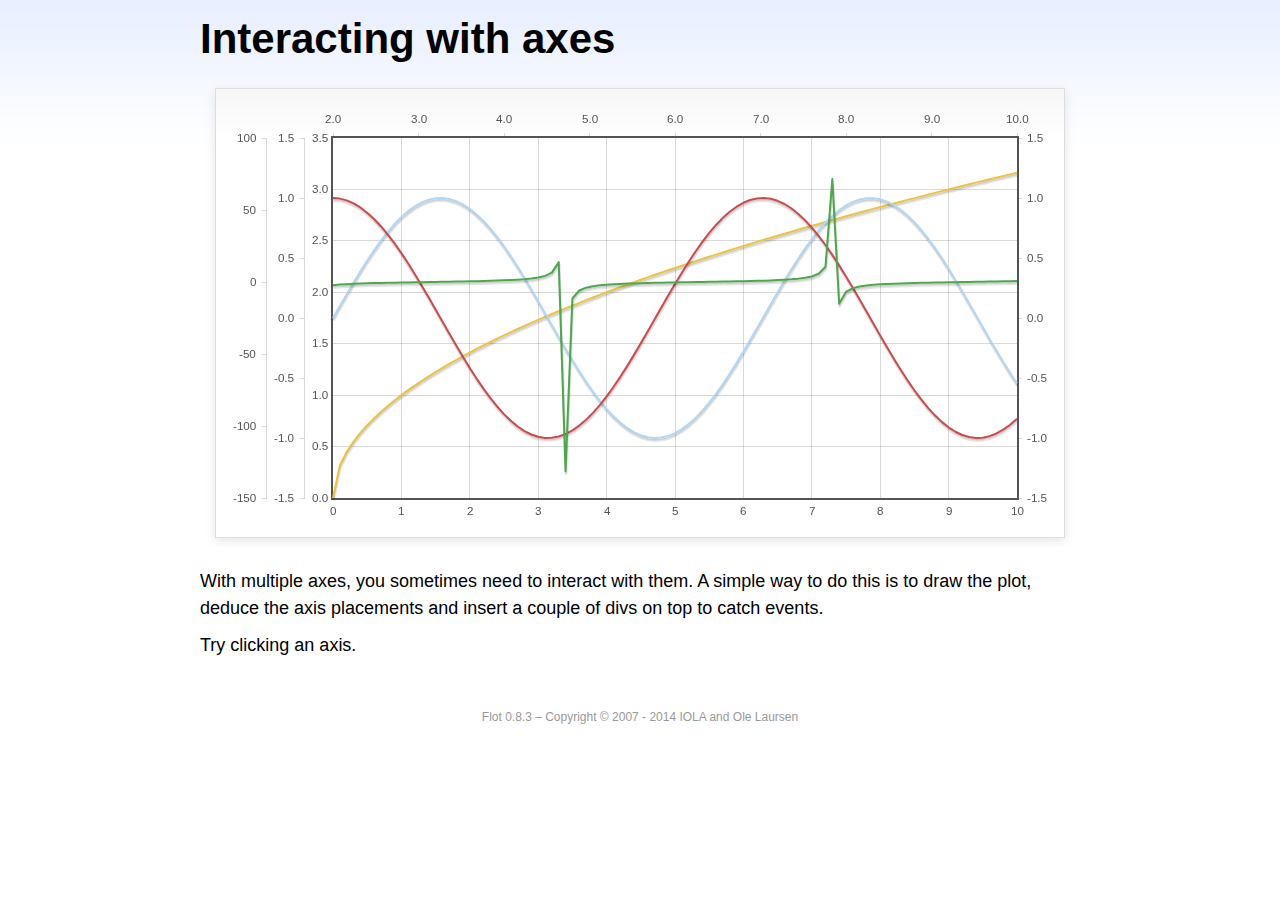
<file: bower_components/flot/examples/axes-interacting/index.html>
<!DOCTYPE html PUBLIC "-//W3C//DTD HTML 4.01//EN" "http://www.w3.org/TR/html4/strict.dtd">
<html>
<head>
	<meta http-equiv="Content-Type" content="text/html; charset=utf-8">
	<title>Flot Examples: Interacting with axes</title>
	<link href="../examples.css" rel="stylesheet" type="text/css">
	<!--[if lte IE 8]><script language="javascript" type="text/javascript" src="../../excanvas.min.js"></script><![endif]-->
	<script language="javascript" type="text/javascript" src="../../jquery.js"></script>
	<script language="javascript" type="text/javascript" src="../../jquery.flot.js"></script>
	<script type="text/javascript">

	$(function() {

		function generate(start, end, fn) {
			var res = [];
			for (var i = 0; i <= 100; ++i) {
				var x = start + i / 100 * (end - start);
				res.push([x, fn(x)]);
			}
			return res;
		}

		var data = [
			{ data: generate(0, 10, function (x) { return Math.sqrt(x);}), xaxis: 1, yaxis:1 },
			{ data: generate(0, 10, function (x) { return Math.sin(x);}), xaxis: 1, yaxis:2 },
			{ data: generate(0, 10, function (x) { return Math.cos(x);}), xaxis: 1, yaxis:3 },
			{ data: generate(2, 10, function (x) { return Math.tan(x);}), xaxis: 2, yaxis: 4 }
		];

		var plot = $.plot("#placeholder", data, {
			xaxes: [
				{ position: 'bottom' },
				{ position: 'top'}
			],
			yaxes: [
				{ position: 'left' },
				{ position: 'left' },
				{ position: 'right' },
				{ position: 'left' }
			]
		});

		// Create a div for each axis

		$.each(plot.getAxes(), function (i, axis) {
			if (!axis.show)
				return;

			var box = axis.box;

			$("<div class='axisTarget' style='position:absolute; left:" + box.left + "px; top:" + box.top + "px; width:" + box.width +  "px; height:" + box.height + "px'></div>")
				.data("axis.direction", axis.direction)
				.data("axis.n", axis.n)
				.css({ backgroundColor: "#f00", opacity: 0, cursor: "pointer" })
				.appendTo(plot.getPlaceholder())
				.hover(
					function () { $(this).css({ opacity: 0.10 }) },
					function () { $(this).css({ opacity: 0 }) }
				)
				.click(function () {
					$("#click").text("You clicked the " + axis.direction + axis.n + "axis!")
				});
		});

		// Add the Flot version string to the footer

		$("#footer").prepend("Flot " + $.plot.version + " &ndash; ");
	});

	</script>
</head>
<body>

	<div id="header">
		<h2>Interacting with axes</h2>
	</div>

	<div id="content">

		<div class="demo-container">
			<div id="placeholder" class="demo-placeholder"></div>
		</div>

		<p>With multiple axes, you sometimes need to interact with them. A simple way to do this is to draw the plot, deduce the axis placements and insert a couple of divs on top to catch events.</p>

		<p>Try clicking an axis.</p>

		<p id="click"></p>

	</div>

	<div id="footer">
		Copyright &copy; 2007 - 2014 IOLA and Ole Laursen
	</div>

</body>
</html>
</file>
<file: bower_components/flot/examples/examples.css>
* {	padding: 0; margin: 0; vertical-align: top; }

body {
	background: url(background.png) repeat-x;
	font: 18px/1.5em "proxima-nova", Helvetica, Arial, sans-serif;
}

a {	color: #069; }
a:hover { color: #28b; }

h2 {
	margin-top: 15px;
	font: normal 32px "omnes-pro", Helvetica, Arial, sans-serif;
}

h3 {
	margin-left: 30px;
	font: normal 26px "omnes-pro", Helvetica, Arial, sans-serif;
	color: #666;
}

p {
	margin-top: 10px;
}

button {
	font-size: 18px;
	padding: 1px 7px;
}

input {
	font-size: 18px;
}

input[type=checkbox] {
	margin: 7px;
}

#header {
	position: relative;
	width: 900px;
	margin: auto;
}

#header h2 {
	margin-left: 10px;
	vertical-align: middle;
	font-size: 42px;
	font-weight: bold;
	text-decoration: none;
	color: #000;
}

#content {
	width: 880px;
	margin: 0 auto;
	padding: 10px;
}

#footer {
	margin-top: 25px;
	margin-bottom: 10px;
	text-align: center;
	font-size: 12px;
	color: #999;
}

.demo-container {
	box-sizing: border-box;
	width: 850px;
	height: 450px;
	padding: 20px 15px 15px 15px;
	margin: 15px auto 30px auto;
	border: 1px solid #ddd;
	background: #fff;
	background: linear-gradient(#f6f6f6 0, #fff 50px);
	background: -o-linear-gradient(#f6f6f6 0, #fff 50px);
	background: -ms-linear-gradient(#f6f6f6 0, #fff 50px);
	background: -moz-linear-gradient(#f6f6f6 0, #fff 50px);
	background: -webkit-linear-gradient(#f6f6f6 0, #fff 50px);
	box-shadow: 0 3px 10px rgba(0,0,0,0.15);
	-o-box-shadow: 0 3px 10px rgba(0,0,0,0.1);
	-ms-box-shadow: 0 3px 10px rgba(0,0,0,0.1);
	-moz-box-shadow: 0 3px 10px rgba(0,0,0,0.1);
	-webkit-box-shadow: 0 3px 10px rgba(0,0,0,0.1);
}

.demo-placeholder {
	width: 100%;
	height: 100%;
	font-size: 14px;
	line-height: 1.2em;
}

.legend table {
	border-spacing: 5px;
}
</file>
